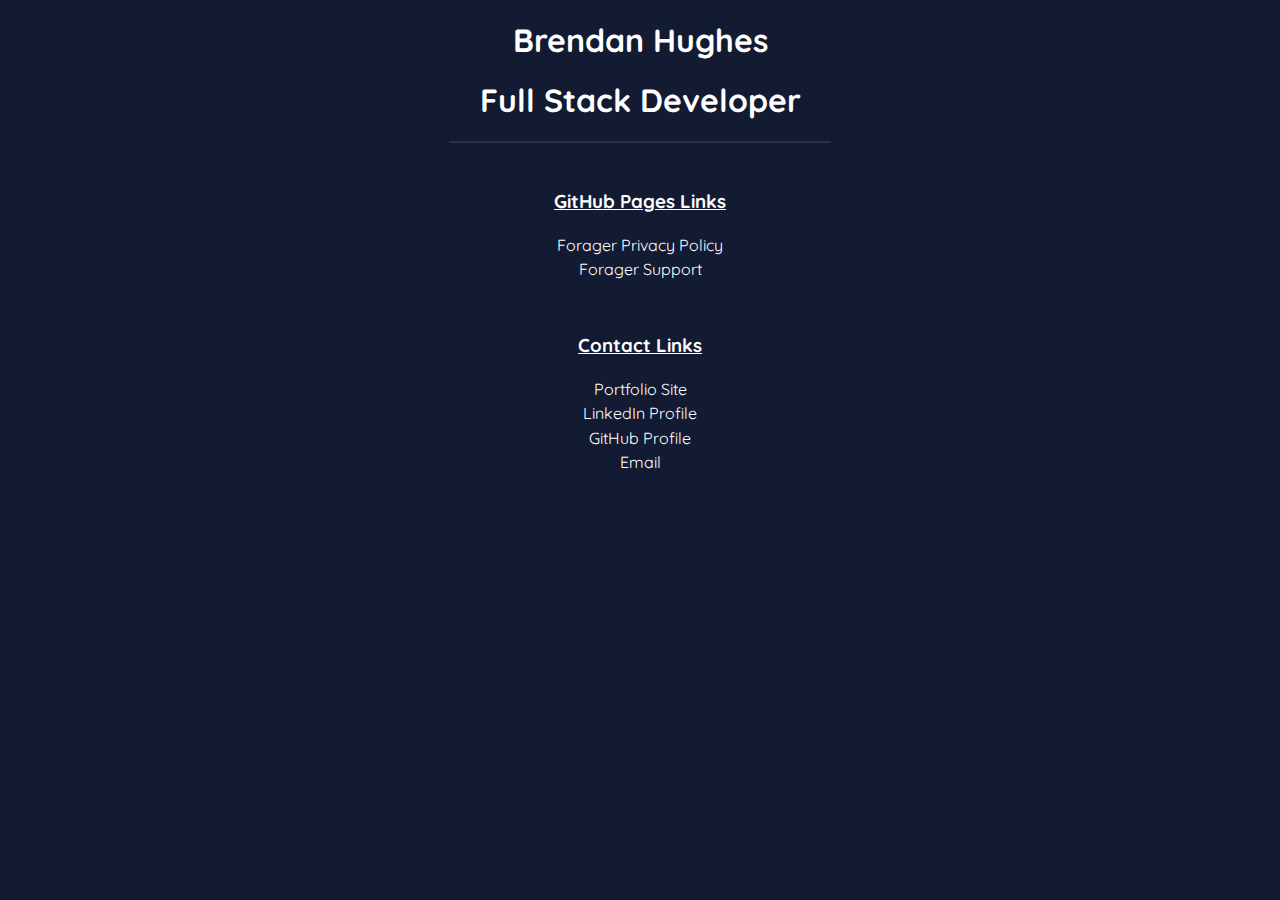
<file: index.html>
<!DOCTYPE html>
<html>
<head>
    <link rel="stylesheet" type="text/css" href="app.css">
    <link href="https://fonts.googleapis.com/css2?family=Quicksand:wght@300;500&display=swap" rel="stylesheet">
    <title>Brendan Hughes GitHub Pages</title>
</head>
    <body>
        <h1 class="title">Brendan Hughes</h1>
        <h1 class = "title">Full Stack Developer</h1>
       <hr>
        <div>
            <h3>GitHub Pages Links</h3>
            <ul class="links">
                <li><a href="privacy.html">Forager Privacy Policy</a></li>
                <li><a href="support.html">Forager Support</a></li>
            </ul>
        </div>
        <div >
            <h3>Contact Links</h3>
            <ul class="links">
                <li><a href="https://www.brendanhughes.dev/">Portfolio Site</a></li>
                <li><a href="https://www.linkedin.com/in/brendan-hughes-868812149/">LinkedIn Profile</a></li>
                <li><a href="https://github.com/brendan-hughes/">GitHub Profile</a></li>
                <li><a href="mailto:brendanhughes.dev@gmail.com">Email</a></li>
            </ul>
        </div>
    </body>
</html>
</file>
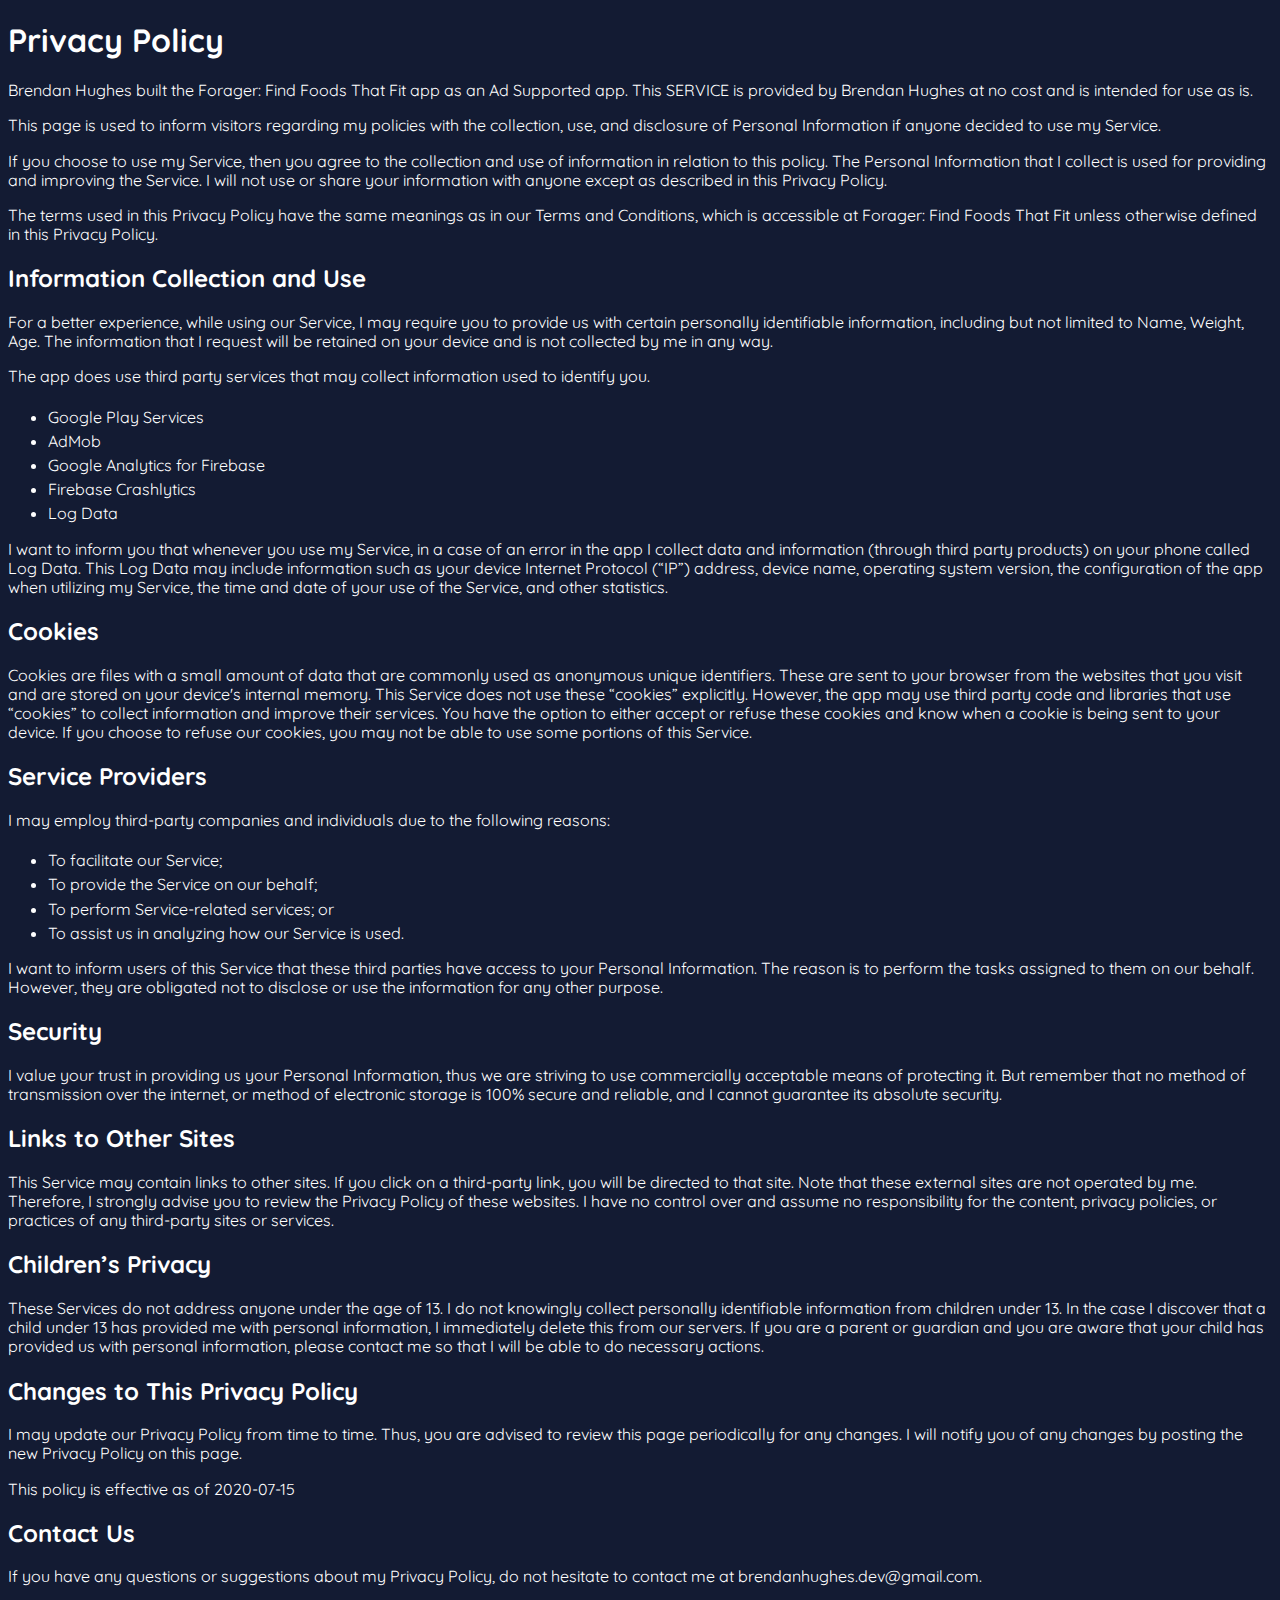
<file: privacy.html>
<!DOCTYPE html>
<html>
<head>
    <link rel="stylesheet" href="app.css">
    <link href="https://fonts.googleapis.com/css2?family=Quicksand:wght@300;500&display=swap" rel="stylesheet">

    <title>Forager Privacy Policy</title>

</head>
<body>
    <h1>Privacy Policy</h1>
<p>Brendan Hughes built the Forager: Find Foods That Fit app as an Ad Supported app. This SERVICE is provided by Brendan Hughes at no cost and is intended for use as is.</p>

<p>This page is used to inform visitors regarding my policies with the collection, use, and disclosure of Personal Information if anyone decided to use my Service.</p>

<p>If you choose to use my Service, then you agree to the collection and use of information in relation to this policy. The Personal Information that I collect is used for providing and improving the Service. I will not use or share your information with anyone except as described in this Privacy Policy.</p>

<p>The terms used in this Privacy Policy have the same meanings as in our Terms and Conditions, which is accessible at Forager: Find Foods That Fit unless otherwise defined in this Privacy Policy.</p>

<h2>Information Collection and Use</h2>

<p>For a better experience, while using our Service, I may require you to provide us with certain personally identifiable information, including but not limited to Name, Weight, Age. The information that I request will be retained on your device and is not collected by me in any way.</p>

<p>The app does use third party services that may collect information used to identify you.</p>
<ul>
   <li> Google Play Services</li>
    <li>AdMob</li>
    <li>Google Analytics for Firebase</li>
    <li>Firebase Crashlytics</li>
    <li>Log Data</li>
</ul>


<p>I want to inform you that whenever you use my Service, in a case of an error in the app I collect data and information (through third party products) on your phone called Log Data. This Log Data may include information such as your device Internet Protocol (“IP”) address, device name, operating system version, the configuration of the app when utilizing my Service, the time and date of your use of the Service, and other statistics.</p>

<h2>Cookies</h2>

<p>Cookies are files with a small amount of data that are commonly used as anonymous unique identifiers. These are sent to your browser from the websites that you visit and are stored on your device's internal memory.

This Service does not use these “cookies” explicitly. However, the app may use third party code and libraries that use “cookies” to collect information and improve their services. You have the option to either accept or refuse these cookies and know when a cookie is being sent to your device. If you choose to refuse our cookies, you may not be able to use some portions of this Service.</p>

<h2>Service Providers</h2>

<p>I may employ third-party companies and individuals due to the following reasons:</p>

<ul>
    <li>To facilitate our Service;</li>
    <li>To provide the Service on our behalf;</li>
    <li>To perform Service-related services; or</li>
    <li>To assist us in analyzing how our Service is used.</li>
</ul>
<p>I want to inform users of this Service that these third parties have access to your Personal Information. The reason is to perform the tasks assigned to them on our behalf. However, they are obligated not to disclose or use the information for any other purpose.</p>

<h2>Security</h2>

<p>I value your trust in providing us your Personal Information, thus we are striving to use commercially acceptable means of protecting it. But remember that no method of transmission over the internet, or method of electronic storage is 100% secure and reliable, and I cannot guarantee its absolute security.</p>

<h2>Links to Other Sites</h2>

<p>This Service may contain links to other sites. If you click on a third-party link, you will be directed to that site. Note that these external sites are not operated by me. Therefore, I strongly advise you to review the Privacy Policy of these websites. I have no control over and assume no responsibility for the content, privacy policies, or practices of any third-party sites or services.</p>

<h2>Children’s Privacy</h2>

<p>These Services do not address anyone under the age of 13. I do not knowingly collect personally identifiable information from children under 13. In the case I discover that a child under 13 has provided me with personal information, I immediately delete this from our servers. If you are a parent or guardian and you are aware that your child has provided us with personal information, please contact me so that I will be able to do necessary actions.</p>

<h2>Changes to This Privacy Policy</h2>

<p>I may update our Privacy Policy from time to time. Thus, you are advised to review this page periodically for any changes. I will notify you of any changes by posting the new Privacy Policy on this page.</p>

<p>This policy is effective as of 2020-07-15</p>

<h2>Contact Us</h2>

<p>If you have any questions or suggestions about my Privacy Policy, do not hesitate to contact me at brendanhughes.dev@gmail.com.</p>

</body>

</html>
</file>
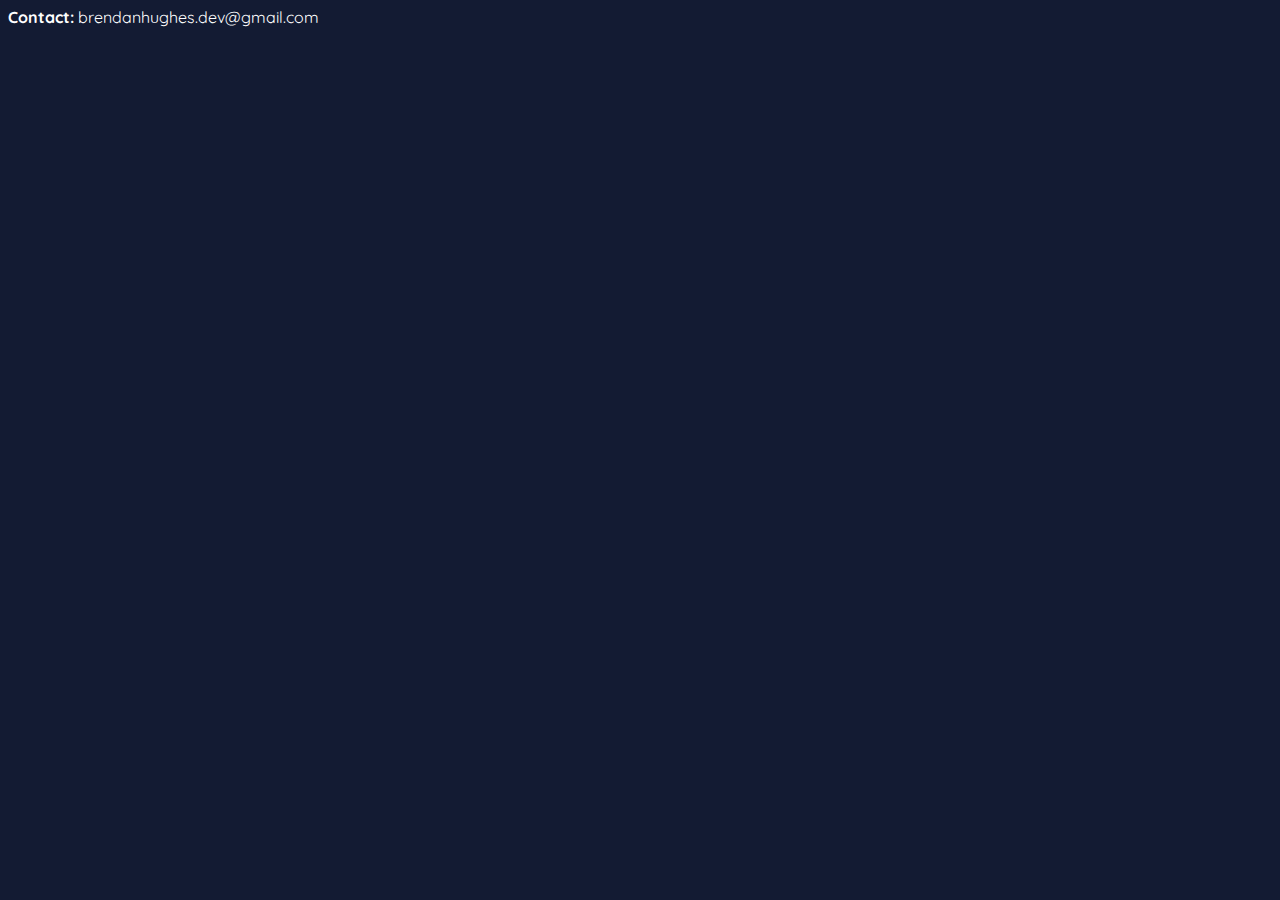
<file: support.html>
<html>
    <head><title>Support for Forager</title></head>
    <link rel="stylesheet" href="app.css">
    <link href="https://fonts.googleapis.com/css2?family=Quicksand:wght@300;500&display=swap" rel="stylesheet">
    <body>
        <p><strong>Contact: </strong><a href="mailto: brendanhughes.dev@gmail.com">brendanhughes.dev@gmail.com</a></p>
    </body>
</html>
</file>
<file: app.css>
* {
    color: white;
    font-family: 'Quicksand', sans-serif;
    line-height: 1.2;
}

.title, h3 {
    font-weight: 700;
    text-align: center;
}
h3 {
    text-decoration: underline;
}

body {
    background: rgb(19, 27, 51);
}

a {
    text-decoration: none;
}

li {
    padding-top: 5px; 
}
.links {
    list-style-type: none;
    padding: 0;
}

div {
    margin:auto;
    text-align:center;
    padding-top:20px;
}

hr {
    width:30%;
    border-top: 1px solid #f1f1f1;
    opacity: 0.1;
}
</file>
